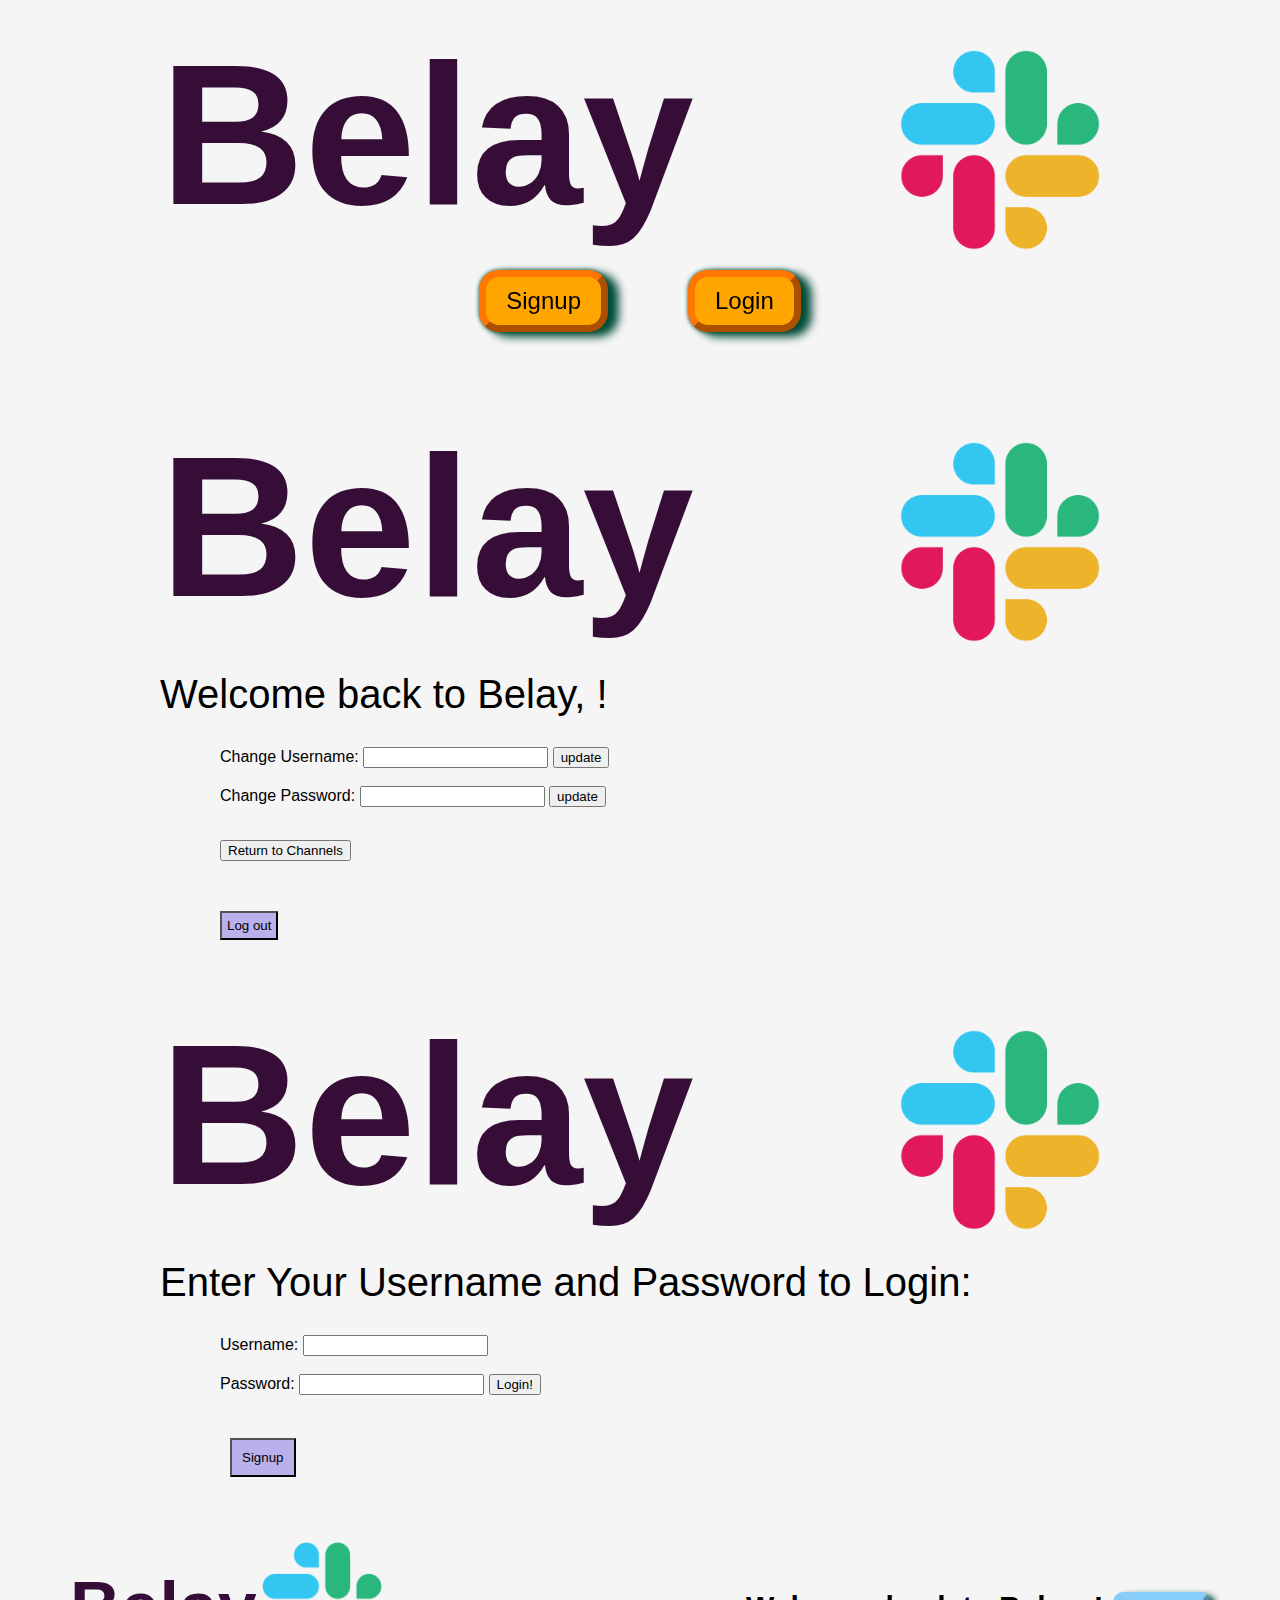
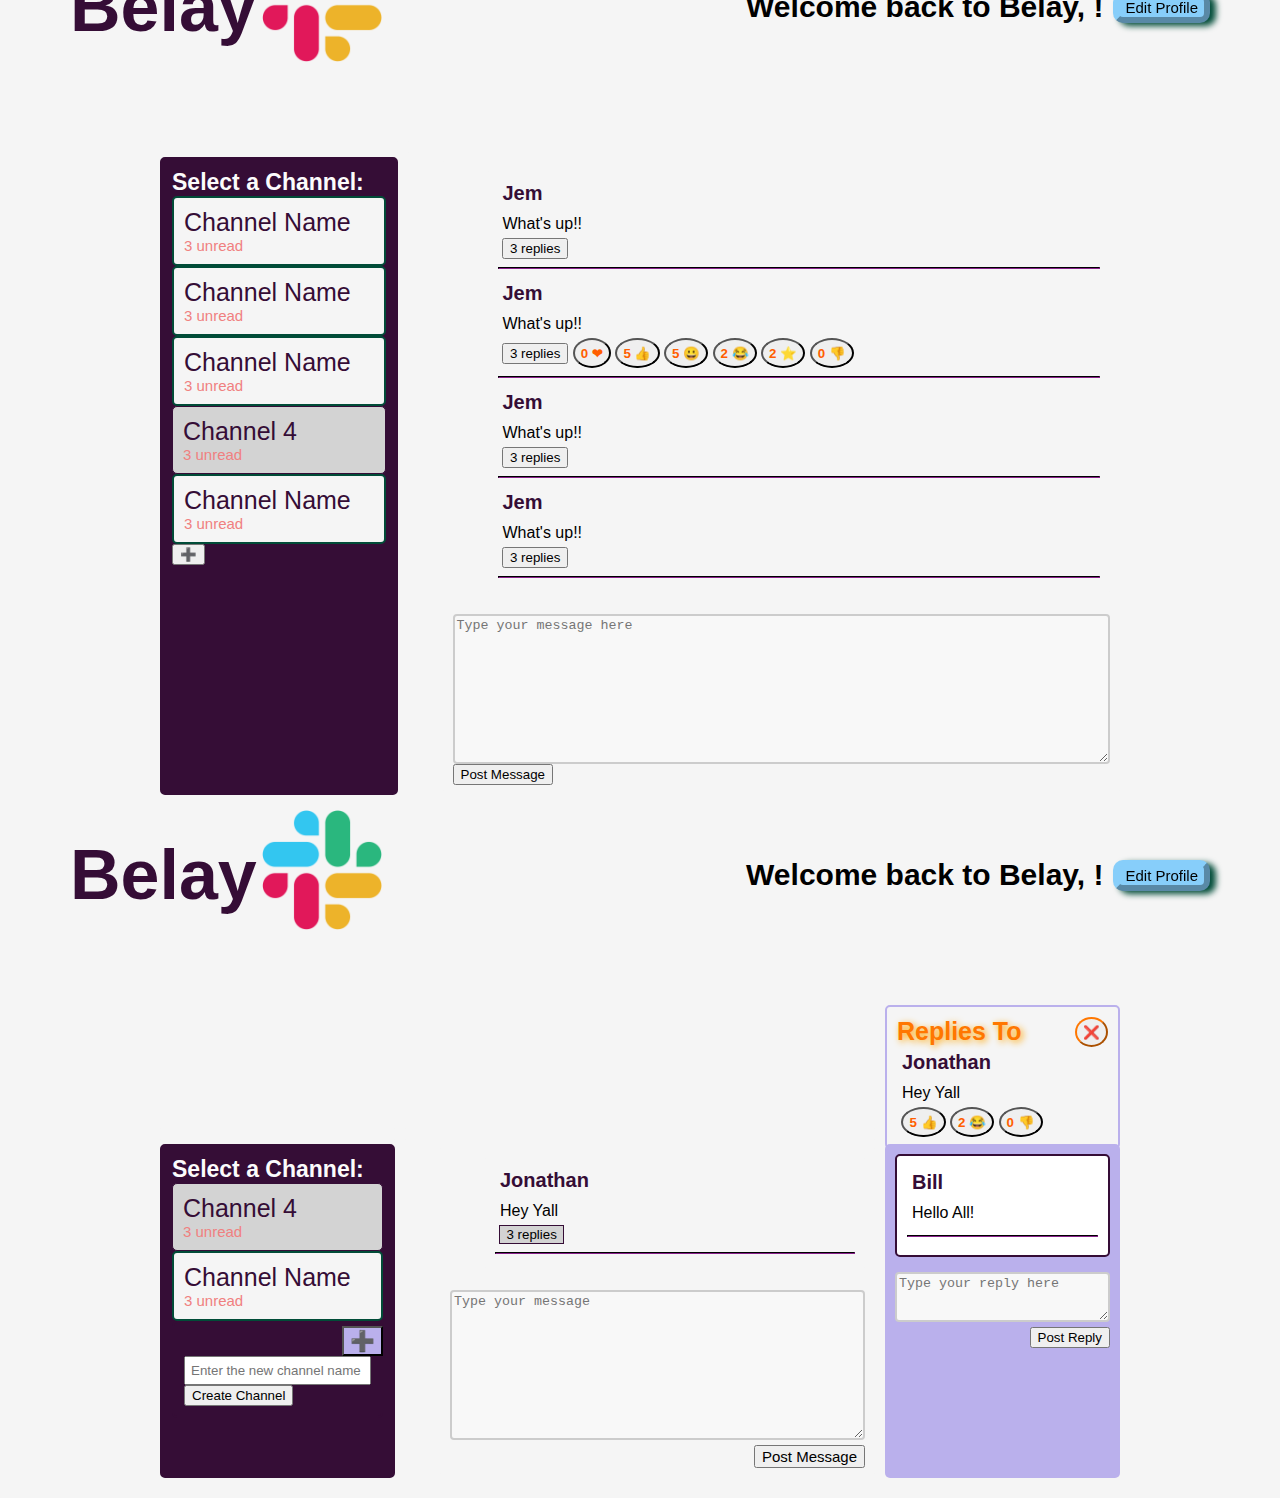
<file: static/index.html>
<html>
<head>
  <title>Belay</title>
  <link rel="preconnect" href="https://fonts.googleapis.com">
  <link rel="preconnect" href="https://fonts.gstatic.com" crossorigin>
  <link href="https://fonts.googleapis.com/css2?family=Rowdies:wght@300;400;700&display=swap" rel="stylesheet">
  <link rel="stylesheet" href="https://fonts.googleapis.com/css2?family=Material+Symbols+Outlined:opsz,wght,FILL,GRAD@48,400,0,0" />
  <link rel="stylesheet" type="text/css" href="/static/styling.css"></link>
</head>
<body>

<!-- Unauthenticated UI - "/" -->
<div class="splash container" id="loggedOut">
    <div class="hero">
      <div class="logo">
        <img src="/static/belay.png">
      </div>
      <h1>Belay</h1>
      <!-- <h3>Chat Channels</h3> -->
      <div class="button-container">
        <button id="signup-go" class="signup">Signup</button> 
        <button id="login-go" class="login-button">Login</button>
      </div>
    </div> 
</div> <!-- end .splash -->


<!-- Profile Page - "/profile" -->
<div class="profile">
    <div id="profile-page"> 
      <div class="hero">
          <div class="logo">
            <img src="/static/belay.png">
          </div>
          <h2>Belay</h2>
          <!-- <h3>Chat Channels</h3> -->
      </div>
      <div class="header">
          Welcome back to Belay, <span class="username" id="profile-username"></span>!
          <!-- input = Username -->
      </div>
      <div class="auth container">
          <div class="alignedForm">
          <div class="inputs">
              <label for="username">Change Username: </label>
              <input name="username" id="profileuser" value="">
              <button id="updateuser">update</button>
          </div>
          <br>
          <div class ="inputs">
              <label for="password">Change Password: </label>
              <input type="password" name="password" id="profilepass" value="">
              <button id="updatepass">update</button>
          </div>
          <br>
          <button class="exit return" id="go-back">Return to Channels</button>
          <br>
          <button class="exit logout" id="logout-button">Log out</button>
          </div>
      </div>
    </div> 
</div>  <!-- end .profile -->


<!-- Login Page - "/login" -->
<div class="login"> 
  <div id="login-page">
    <div class="hero">
      <div class="logo">
        <img src="/static/belay.png">
      </div>
      <h2>Belay</h2>
      <!-- <h3>Chat Channels</h3> -->
    </div>
    <div class="header">
      Enter Your Username and Password to Login:
    </div>
    <div class="auth container">
        <div class="alignedForm">
        <div class="inputs">
            <label for="username">Username: </label>
            <input id="login-username" value="">
        </div>
        <br>
        <div class ="inputs">
            <label for="password">Password: </label>
            <input type="password" id="login-password" value="">
            <button id="login-button" class="login-button">Login!</button>
        </div>
        <br>
        <div class="oops">
          <div class="failed">
            <div class="message hide">
              Oops, that account doesn't exist! Signup to get started:
            </div>
            <button id="signup-button" class="new">Signup</button>
          </div>
        </div>
        </div>
    </div>
  </div>
</div> <!-- end .login -->

<!-- Two column channels page -->
<div class ="channels"> 
  <div class = "top-header">
      <h3>Belay</h3>
      <img class="small-logo" src="/static/belay.png">
      <h4>Welcome back to Belay, <span class="username" id="two-username"></span>!</h4>
      <button class="profile-button1" id="profile-btn">Edit Profile</button>
  </div>

  <div class="page-container">
      <div class="descriptions">  </div>
      <div class="descriptions" id="name-2col"> </div>
      <div>
        <left> Select a Channel: </left>
        <br>
        <inside id="channels-2col">

        <div class="channel-option" number="1">
          <name> Channel Name </name>
          <br>
          <unread> 3 unread </unread>
        </div>
        <div class="channel-option">
          <name> Channel Name </name>
          <br>
          <unread> 3 unread </unread>
        </div>
        <div class="channel-option">
          <name> Channel Name </name>
          <br>
          <unread> 3 unread </unread>
        </div>
        <div class="channel-option" id="selected">
          <name> Channel 4 </name>
          <br>
          <unread> 3 unread </unread>
        </div>
        <div class="channel-option">
          <name> Channel Name </name>
          <br>
          <unread> 3 unread </unread>
        </div>
    </inside>
        <button id="create-channel"> &#x2795</button>
        <div id="un-hide1" class= "hide">
          <input id="channel-set1" value="" placeholder="Enter the new channel name">
          <button id="create-channel1"> Create Channel</button>
        </div>
      </div>
      
      <div class="right" id="messages-2col">
        <div class="right" id="message-box">
        <message>
          <author> Jem</author>
          <content> What's up!!</content>
          <img>
          <button> 3 replies </button>
          <hr>
        </message>
    
        <message>
          <author> Jem</author>
          <content> What's up!!</content>
          <img>
          <button> 3 replies </button>
          <button class="reaction" id="heart"> 0 &#x2764; </button>
          <button class="reaction" id="thumbsup"> 5 &#x1F44D; </button>
          <button class="reaction" id="happyface"> 5 &#x1F600; </button>
          <button class="reaction" id="laughing"> 2 &#x1F602; </button>
          <button class="reaction" id="star"> 2 &#x2B50; </button>
          <button class="reaction" id="thumbsdown"> 0 &#x1F44E; </button>
          <hr>
        </message>
    
        <message>
          <author> Jem</author>
          <content> What's up!!</content>
          <img>
          <button> 3 replies </button>
          <hr>
        </message>
    
        <message>
          <author> Jem</author>
          <content> What's up!!</content>
          <img>
          <button> 3 replies </button>
          <hr>
        </message>
    </div>


        <br>
        <textarea id="textInput" name="comment" placeholder="Type your message here"></textarea>
        <br>
        <button id="post-message">Post Message</button>
      </div>
    
  </div>
</div> <!-- end .channels --->


<!-- Three column channels page --> 
<div class="threads">
  <div class = "top-header">
    <h3>Belay</h3>
    <img class="small-logo" src="/static/belay.png">
    <h4>Welcome back to Belay, <span class="username" id="three-username"></span>!</h4>
    <button class="profile-button2" id="profile-btn-2">Edit Profile</button>
  </div>
  
  <div class="page-container">
      <div class="descriptions">  </div>
      <div class="descriptions" id="name-3col"> </div>

      <div id="thread-title"> 
        <button class="reaction" id="exit-threads"> &#x274C; </button>
        <small> Replies To </small>
        <message>
          <author> Jonathan</author>
          <content> Hey Yall</content>
          <img>
          <button class="reaction" id="thumbsup"> 5 &#x1F44D; </button>
          <button class="reaction" id="lol"> 2 &#x1F602; </button>
          <button class="reaction" id="thumbsdown"> 0 &#x1F44E; </button>
          <br>
        </message>
      </div>

      <div >
        <left> Select a Channel: </left>
        <inside id="channels-3col"> 
          
        
        <div class="channel-option" id="selected">
          <name> Channel 4 </name>
          <br>
          <unread> 3 unread </unread>
        </div>
        <div class="channel-option">
          <name> Channel Name </name>
          <br>
          <unread> 3 unread </unread>
        </div>
        </inside>
        <button id="create-channel2"> &#x2795</button>
        <div>
          <input id="channel-set2" value="" placeholder="Enter the new channel name">
          <button id="create-channel3"> Create Channel</button>
        </div>
      </div>
      
      <div class="right" id="messages-3col">
        <div class="right" id="message-box2">
        <message>
          <author> Jonathan</author>
          <content> Hey Yall</content>
          <img>
          <button class = "selected-thread"> 3 replies </button>
          <hr>
        </message>
        </div>
        <br>
        <textarea id="post-box2" name="comment" placeholder= "Type your message"></textarea>
        <br>
        <button id="post-button2">Post Message</button>
      </div>

      <div class="open-thread">
        <div id="thread-container">
        <message>
          <author> Bill</author>
          <content> Hello All!</content>
          <img>
          <hr>
        </message>
        </div>

        <message> 
          <textarea id="reply-box" name="comment" placeholder= "Type your reply here"></textarea>
          <button id="reply-btn">Post Reply</button>
        </message>
        
        
      </div> 
  </div>
</div> <!-- end .threads -->

<script src="/static/script.js"> </script>
</body>
</html>
</file>
<file: static/styling.css>
body {
    width: 960px;
    margin: 20px auto;
    font-family: Arial, sans-serif;
    background-color: whitesmoke;
}


.button {
    color: #350d36;
}

.hide {
  display: none;
}


.hero h2, h1 {
    display: block;
    grid-column: 1/3;
    grid-row: 1/3;
    z-index: 3;
    margin: auto;
    
    font-size: 200px;
    color: #350d36;
    font-family: sans-serif, serif;
  }


.logo img {
    float:right;
    display: block;
    height: 200px;
    padding-left: 0px;
    margin-top: 30px;
    margin-right:20px
}

.button-container {
    display: flex;
    justify-content: center; 
    align-items: center;
    margin-bottom: 60px;
}

.splash .hero button {
    margin: 20px 40px 20px 40px;
    padding: 10px 20px 10px 20px;
    float:center;
    font-size: 24px;
    background-color: orange;
    border: 7px outset rgb(255, 119, 0);
    border-radius: 20px;
    box-shadow: 0 0 4px rgb(1, 76, 56);
    filter: drop-shadow(10px 4px 4px rgb(1, 76, 56));
  }
  
.splash .hero button:hover {
    box-shadow: 0 2px 5px #350d36;
  }


#profile-page {
    display: block;
  }

.header {
    margin-top: 30px;
    margin-bottom: 30px;
    font-size: 40px;
    color: black;

}

.auth.container {
    margin-left: 60px;
}
  
.profile .exit.return {
    grid-column: 2/3;
    margin-top: 15px;
  }
  
.profile .exit.logout {
    margin-top: 50px;
    margin-bottom: 60px;
    padding: 5px;
    grid-column: 3/4;
    background-color: rgb(186, 176, 236);
    
  }

#login-page {
  display: block;
}

.login .go-button {
  grid-column: 2/3;
  margin-top: 0px;
  padding: 5px;
  margin-left: 30px;
}

.login .failed {
  margin-top: 20px;
  display: flex;
}

.login .failed .message {
  margin-top: 5px;
  margin-bottom: auto;
  font-size: 20px;
  padding: 8px;
  color: #350d36;
  border-radius: 5px;
  background-color: whitesmoke;
  font-style: bold;
  box-shadow: 0 0 5px 3px rgb(186, 176, 236);
}

.login .failed button {
  margin-top: 5px;
  margin-left: 10px;
  margin-right: auto;
  margin-bottom: 50px;;
  padding: 10px;
  background-color: rgb(186, 176, 236);
  
}

h3 {
  font-size: 70px;
  color: #350d36;
  font-family: sans-serif, serif;
}


.small-logo {
  height: 120px;
  margin-left: 5px;
  margin-bottom: 10px;
  margin-right:auto;
}

.top-header {
  display: flex;
  align-items: center;
  margin-left: -90px;
  margin-right: -90px;
  margin-top: -30px;
}

.top-header h4 {
  font-size: 30px;
  color: black;
  margin-right: 10px;
}

.profile-button1, .profile-button2 {

  font-size: 15px;
  background-color: lightskyblue;
  border: 6px outset lightskyblue;
  border-radius: 10px;
  filter: drop-shadow(6px 3px 3px rgb(1, 76, 56));
}
.profile-button:hover {
  box-shadow: 0 2px 5px #350d36;;
}

.page-container div {
  border-radius: 5px;
  padding: 10px;
  background-color: #350d36;
  border: 2px solid #350d36;
}

.page-container .right {
  border-radius: 5px;
  padding: 10px;
  background-color: whitesmoke;
  border: None;
  margin-left: 35px;
}

.page-container div.descriptions {
  background-color: whitesmoke;
  border: None;
  font-size: 45px;
  font-family: sans-serif, serif;
  color: rgb(255, 119, 0);
  text-shadow: 2px 2px 7px orange;
  margin-bottom: -10px;
  font-weight: bold;
  align-self: end;
}


.page-container div.channel-option {
  color: #350d36;
  background-color: whitesmoke;
  border: 2px solid rgb(1, 76, 56);
}

.page-container div.channel-option:hover {
  background-color: lightgray;
}

.page-container div#selected, button.selected-thread {
  background-color: lightgray;
  border: 1px solid #350d36;
}
.threads .page-container {
  display: grid;
  grid-template-columns: 1fr 2fr 1fr;
  grid-template-rows: repeat(1, 1fr);
  gap: 10px;
  margin-top: 20px;
}

.channels .page-container {
  display: grid;
  grid-template-columns: 1fr 3fr;
  grid-template-rows: repeat(1, 1fr);
  gap: 10px;
  margin-top: 20px;
}

unread {
  font-size:15px;
  color: lightcoral;
}
name {
  font-size:25px;
}

message author {
  color: #350d36;
  font-size:20px;
  font-weight: bold;
  display: block;
  padding: 5px;
  grid-column: 1/2;
}

message content {
  display: block;
  padding: 5px;
  grid-column: 2/3;
}

hr {
  border-color: #350d36;
}

textarea {
    background-color: #f8f8f8;
    border: 2px solid #ccc;
    border-radius: 4px;
    width: 100%;
    height: 150px;
}

#post-box1,  #post-box2{
    background-color: #f8f8f8;
    border: 2px solid #ccc;
    border-radius: 4px;
    width: 100%;
    height: 150px;
}

#post-button1,  #post-button2 {
  float:right;
  font-size:15px;
  margin-top: 5px;
  
}

#thread-container {
    background-color: white;
    color: black;
}

button.reaction {
  color: rgb(255, 94, 0);
  font-weight:bold;
  width: auto;
  height: 30px;
  border-radius: 70%
}

#create-channel1, #create-channel2 {
  background-color: rgb(186, 176, 236);
  font-size:20px;
  margin-top: 10px;
}

.page-container .open-thread {
  background-color: rgb(186, 176, 236);
  border:None;
}

#channel-set1, #channel-set2 {
  width: 100%;
  padding: 5px;
}

#create-channel1, #create-channel2 {
  margin-top: 5px;
  float: right;
}


button.reaction#exit-threads {
  color: rgb(255, 119, 0);
  font-weight: bold;
  border-color: rgb(255, 119, 0);
  font-weight:bold;
  float:right;
  margin-bottom: 10px;
  width: auto;
  height: 30px;
  border-radius: 70%
}

#reply-btn  {
  float: right;
  margin-top: 5px;
}

.page-container div#thread-title {
  background-color: whitesmoke;
  margin-bottom: -15px;
  border-color: rgb(186, 176, 236);
}

small {
  font-family: sans-serif, serif;
  font-size: 25px;
  color: rgb(255, 119, 0);
  text-shadow: 2px 2px 7px orange;
  font-weight: bold;
  margin-top: 10px;
}

#reply-box {
  height:50px;
  width: 100%;
  position: relative;
  margin-top: 15px;
}

left {
  font-size: 23px;
  color: rgb(252, 252, 252);
  font-weight: bold;
  margin-top: 10px;
  margin-bottom: 5px;
  font-family: sans-serif, serif;
}

/* Media query for narrow screens */
@media only screen and (max-width: 768px) {
    body {
        width: auto;
        margin: 20px;
    }

    .hero h2, h1 {
        font-size: 120px;
    }

    .button-container {
        flex-direction: column;
        margin-bottom: 30px;
    }

    .splash .hero button {
        margin: 10px;
        padding: 8px 16px;
        font-size: 18px;
    }

    .header {
        font-size: 30px;
    }

    .auth.container {
        margin-left: 20px;
    }

    .profile .exit.logout {
        margin-top: 20px;
        margin-bottom: 30px;
    }

    h3 {
        font-size: 50px;
    }

    .small-logo {
        height: 80px;
    }

    .top-header h4 {
        font-size: 20px;
    }

    .profile-button {
        font-size: 12px;
    }
}
</file>
